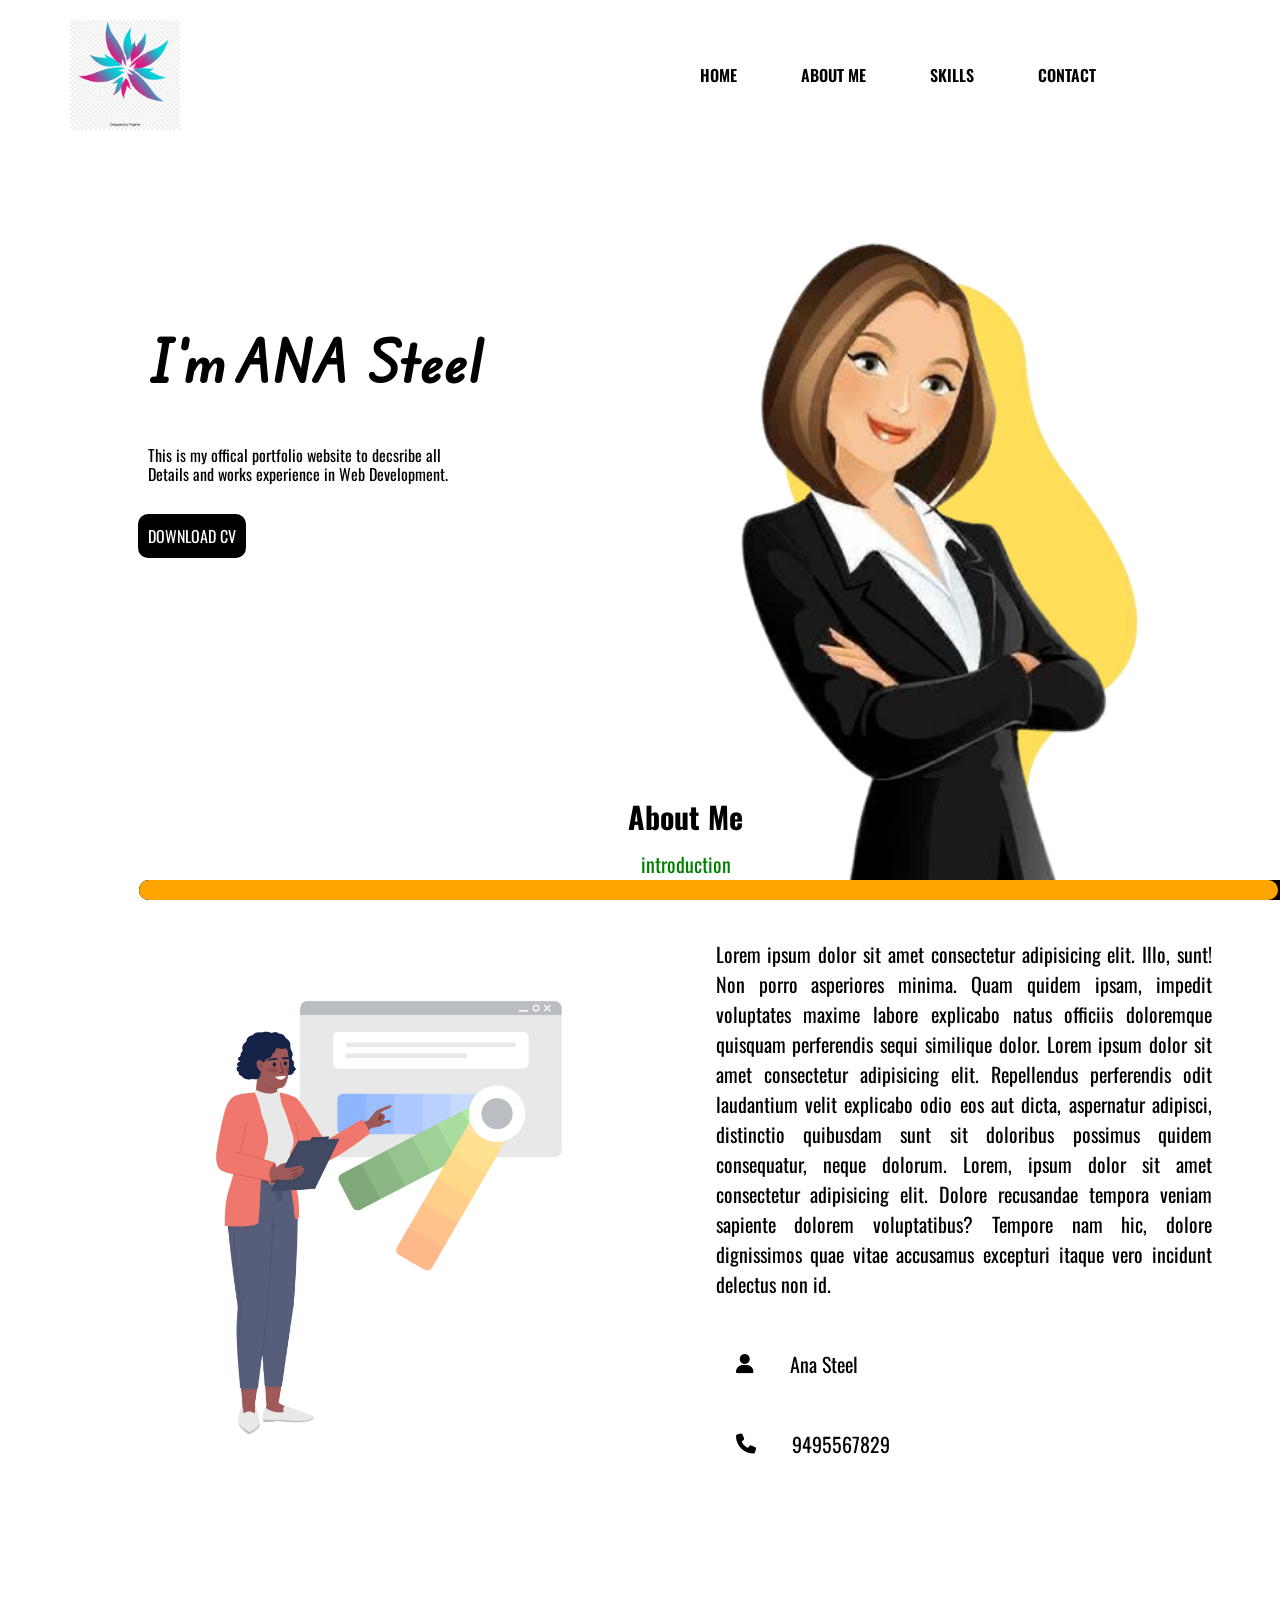
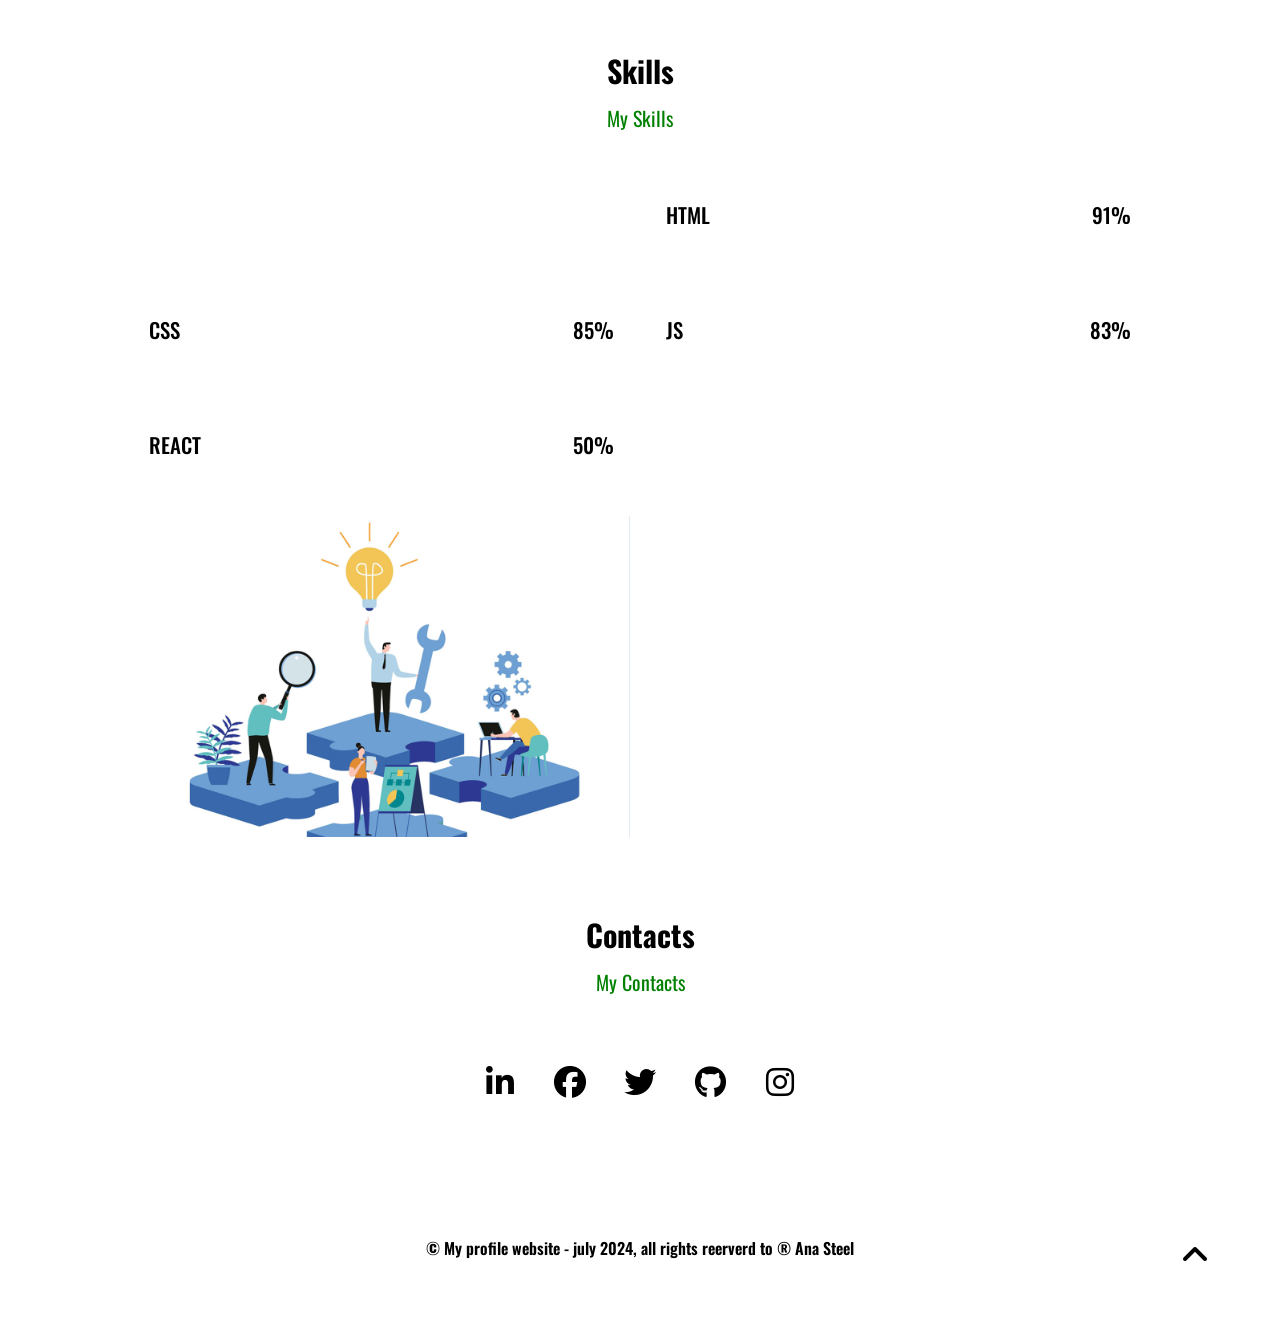
<file: index.html>
<!DOCTYPE html>
<html lang="en">

<head>
    <meta charset="UTF-8">
    <meta name="viewport" content="width=device-width, initial-scale=1.0">
    <title>Document</title>
    <link rel="stylesheet" href="./style.css">
    <!-- fonts -->
    <link rel="preconnect" href="https://fonts.googleapis.com">
    <link rel="preconnect" href="https://fonts.gstatic.com" crossorigin>
    <link
        href="https://fonts.googleapis.com/css2?family=Edu+AU+VIC+WA+NT+Hand:wght@400..700&family=Oswald:wght@200..700&display=swap"
        rel="stylesheet">
    <!-- font awesome cdnjs -->
    <link rel="stylesheet" href="https://cdnjs.cloudflare.com/ajax/libs/font-awesome/6.6.0/css/all.min.css"
        integrity="sha512-Kc323vGBEqzTmouAECnVceyQqyqdsSiqLQISBL29aUW4U/M7pSPA/gEUZQqv1cwx4OnYxTxve5UMg5GT6L4JJg=="
        crossorigin="anonymous" referrerpolicy="no-referrer" />
    <!-- animate css cdn link -->
    <link rel="stylesheet" href="https://cdnjs.cloudflare.com/ajax/libs/animate.css/4.1.1/animate.min.css" />
    <!-- aos animations cdn link -->
    <link href="https://unpkg.com/aos@2.3.1/dist/aos.css" rel="stylesheet">

</head>

<body>
    <nav id="container">
        <!-- nav bar -->
        <nav>
            <!-- logo -->
            <img src="./images/logo.jpg" alt="logo" class="logo">
        </nav>
        <!-- list -->
        <ul>
            <li class="listitems"><a class="links" href="#home">HOME</a></li>
            <li class="listitems"><a class="links" href="#about">ABOUT ME</a></li>
            <li class="listitems"><a class="links" href="#skill">SKILLS</a></li>
            <li class="listitems"><a class="links" href="#contacts">CONTACT</a></li>
        </ul>
    </nav>
    <!-- home -->
    <section id="home">
        <!-- content -->
        <div class="homecontents">
            <h1 class="animate__animated animate__backInDown" id="username">I'm ANA <span id="lname">Steel</span></h1>
            <p id="userdetails">
                This is my offical portfolio website to decsribe all <br>
                Details and works experience in Web Development.
            </p>
            <a id="download" href="">DOWNLOAD CV</a>
        </div>
        <!-- image -->
        <div class="homeimages">
            <!-- shape -->
            <img src="./images/image_bg-removebg-preview.png" alt="shape" class="group1" id="shapes">
            <!-- girl -->
            <img src="./images/girl-removebg-preview.png" alt="girl" class="group1" id="girl">
        </div>
    </section>
    <!-- about -->
    <section id="about">
        <div class="sectionhead">
            <h2 class="mainhead">About Me</h2>
            <span class="subhead">introduction</span>
        </div>
        <div class="aboutbody">
            <div class="aboutimage">
                <img class="img1"
                    src="./images/female-website-designer-choosing-color-scheme-semi-flat-color-character-editable-concept-full-body-person-on-white-simple-cartoon-style-spot-illustration-for-web-graphic-design-and-.jpg"
                    alt="about">
            </div>
            <div class="aboutcontent">
                <p>Lorem ipsum dolor sit amet consectetur adipisicing elit. Illo, sunt! Non porro asperiores minima.
                    Quam quidem ipsam, impedit voluptates maxime labore explicabo natus officiis doloremque quisquam
                    perferendis sequi similique dolor. Lorem ipsum dolor sit amet consectetur adipisicing elit.
                    Repellendus perferendis odit laudantium velit explicabo odio eos aut dicta, aspernatur adipisci,
                    distinctio quibusdam sunt sit doloribus possimus quidem consequatur, neque dolorum. Lorem, ipsum
                    dolor sit amet consectetur adipisicing elit. Dolore recusandae tempora veniam sapiente dolorem
                    voluptatibus? Tempore nam hic, dolore dignissimos quae vitae accusamus excepturi itaque vero
                    incidunt delectus non id.</p>
                <div class="information">
                    <div class="infobox">
                        <i class="fa-solid fa-user"></i>
                        <span>Ana Steel</span>
                    </div>
                    <div class="infobox">
                        <i class="fa-solid fa-phone"></i>
                        <span>9495567829</span>
                    </div>
                </div>
            </div>
        </div>
    </section>
    <!-- skills -->
    <section id="skill">
        <div class="sectionhead">
            <h2 class="mainhead">Skills</h2>
            <span class="subhead">My Skills</span>
        </div>
        <div class="skillcontent">
            <div class="progressbars"></div>
            <!-- htmal bar -->
            <div class="bars">
                <h3 class="barhead">HTML</h3>
                <span class="barpercent">91%</span>
                <div class="basebar"></div>
                <div class="basebar htmlbar"></div>
            </div>
            <!-- css -->
            <div class="bars">
                <h3 class="barhead">CSS</h3>
                <span class="barpercent">85%</span>
                <div class="basebar"></div>
                <div class="basebar cssbar"></div>
            </div>
            <!-- js bar -->
            <div class="bars">
                <h3 class="barhead">JS</h3>
                <span class="barpercent">83%</span>
                <div class="basebar"></div>
                <div class="basebar jsbar"></div>
            </div>
            <!-- react bar -->
            <div class="bars">
                <h3 class="barhead">REACT</h3>
                <span class="barpercent">50%</span>
                <div class="basebar"></div>
                <div class="basebar reactbar"></div>
            </div>
        </div>
        <div class="skillimg">
            <img class="img2" src="./images/skill.jpg" alt="skills">
        </div>
        </div>
    </section>
    <!-- contact -->
    <section id="contacts"></section>
    <div class="sectionhead">
        <h2 class="mainhead">Contacts</h2>
        <span class="subhead">My Contacts</span>
    </div>
    <div class="iconcollection">
        <!-- linkedin -->
        <div class="icon">
            <a href=" " target="_blank"> <i class="fa-brands fa-linkedin-in brands"></i></a>
        </div>
        <!-- facebook -->
        <div class="icon">
            <a href=" " target="_blank"> <i class="fa-brands fa-facebook brands"></i></a>
        </div>
        <!-- twitter -->
        <div class="icon">
            <a href=" " target="_blank"> <i class="fa-brands fa-twitter brands"></i></a>
        </div>
        <!-- github -->
        <div class="icon">
            <a href=" " target="_blank"> <i class="fa-brands fa-github brands"></i></a>
        </div>
        <!-- instagram -->
        <div class="icon">
            <a href=" " target="_blank"> <i class="fa-brands fa-instagram brands"></i></a>
        </div>
    </div>
    </section>
    <!-- footer -->
    <footer>
        <p id="copyright">&copy; My profile website - july 2024, all rights reerverd to &reg; Ana Steel</p>

        </p>
        <div class="icon uparrow">
            <a href="#container"><i class="fa-solid fa-angle-up brands"></i></a>
        </div>
    </footer>

</body>
<!-- aos animation cdn js script -->
<script src="https://unpkg.com/aos@2.3.1/dist/aos.js"></script>
<script>
    AOS.init();
</script>

</html>
</file>
<file: style.css>
*{
    margin: 0px;
    padding: 10px;
    box-sizing: border-box;
    font-family: "Oswald", sans-serif;
}
#container{
    width: 90%;
    height: 10vh;
    position:relative
}
nav{
    display: flex;
    justify-content: space-between;
    align-items: center;
    margin: 10px;

}
.logo{
    width: 130px;
}
.listitems{
    list-style: none;
    display: inline;
    margin: 0px 10px;
}
.links{
    text-decoration: none;
    color: black;
    font-weight: 600;
}
.links:hover{
    text-decoration: underline;
    color: red;
}
.homecontents{
    margin: 13% 0px 0px 8%;
}
#username{
    font-size: 50px;
    font-family: "Edu AU VIC WA NT Hand", cursive;
    margin-bottom: 20px;
}
#lname{
    font-size: 50px;
    font-family: "Edu AU VIC WA NT Hand", cursive;
}
#userdetails{
    line-height: 1.2;
}
#download{
    background-color: black;
    color: white;
    text-decoration: none;
    border-radius: 10px;
    padding: 10px;
    display: inline-block;
    margin-top: 20px;
}
.homeimages{
    width: 45%;
    height: 75%;
    position: absolute;
    right: 30px;
    bottom: 0px;
}
.group1{
    position:absolute;
    height: 100%;
    bottom:0px;
    left: 50%;
    transform: translateX(-50%);
    transition: bottom 2s,left 1s;
}
.homeimages:hover #shape{
    bottom: 70%;
}
.homeimages:hover #girl{
    left: 40%
}
#about{
    margin: 15% 8px 0px 8%;
}
.sectionhead{
    text-align: center;
}
.mainhead{
    font-size: 30px;

}
.subhead{
    font-size: 20px;
    color: green;
}
.aboutbody{
    margin-top: 20px;
    display: grid;
    grid-template-columns: 1fr 1fr;
    align-items: center;
    gap: 20px;
}
.img1{
    width: 90%;
}
.aboutcontent{
    font-size: 20px;
    text-align: justify;
}
.informations{
    margin-top: 1.3rem;
}
.infobox{
    margin-top: 10px;
    display: flex;
    align-items: center;

}
.infobox>span{
    margin-left: 1rem;
}
#skill{
    margin: 8% 8% 0px 8%;

}
.skillcontent{
    display: grid;
    grid-template-columns: repeat(2,1fr);
    align-items:center;
    gap: 2rem;
    margin-top: 20px;

}
.img2{  
    width: 50%;
}
.bars{
    display: flex;
    justify-content: space-between;
    align-items: center;
    padding: 1rem 0px;

}
.barhead,.barpercent{
    font-weight: 500;
    font-size: 1.3rem;
}
.basebar{
    width: 100%;
    height: 0.5rem;
    background-color: rgb(0, 0, 0);
    border-radius: 10px;
    position: absolute;
    bottom: 0px;    
}
.htmlbar{
    background-color: orange;
    width: 91%;
}
.cssbar{
    background-color: orange;
    width: 91%;
}
.jcbar{
    background-color: orange;
    width: 91%;
}
.reactbar{
    background-color: orange;
    width: 89%;
}
#contact{
    margin: 0px 8%;
}
.iconcollection{
    display: flex;
    justify-content: center;
    align-items: center;
    margin-top: 2.5rem;

}
.icon{
    /* border: solid; */
    width: 50px;
    height: 50px;
    border-radius: 50%;
    display: flex;
    justify-content: center;
    align-items: center;
    margin: 0px 10px;
}
.brands{
    color: black;
    font-size: 2rem;
}
/* color gradient */
.icon:hover{
    background-image: linear-gradient(to right,red,blue);

}
.icon:hover .brands{
    color: white;
    /* animations */
    animation: rotate 3s;
}
@keyframes rotate{
    0%{
        transform: rotate(30deg);
    }
    20%{
        transform: rotate(-30deg);
    }
    40%{
        transform: rotate(30deg);
    }
    60%{
        transform: rotate(-30deg);
    }
    80%{
        transform: rotate(30deg);
    }
    100%{
        transform: rotate(-30deg);
    }
}
footer{
    margin: 8% 0px 0px 0px;
}
#copyright{
    text-align: center;
    font-weight: 600;
}
.uparrow{
    float: right;
    margin: -60px 30px 30px 0px;
}
html{
    scroll-behavior: smooth;
}
::-webkit-scrollbar{
    width: 10px;
}
::-webkit-scrollbar{
    background-color: orange;
    border-radius: 10px;
    
}
</file>
